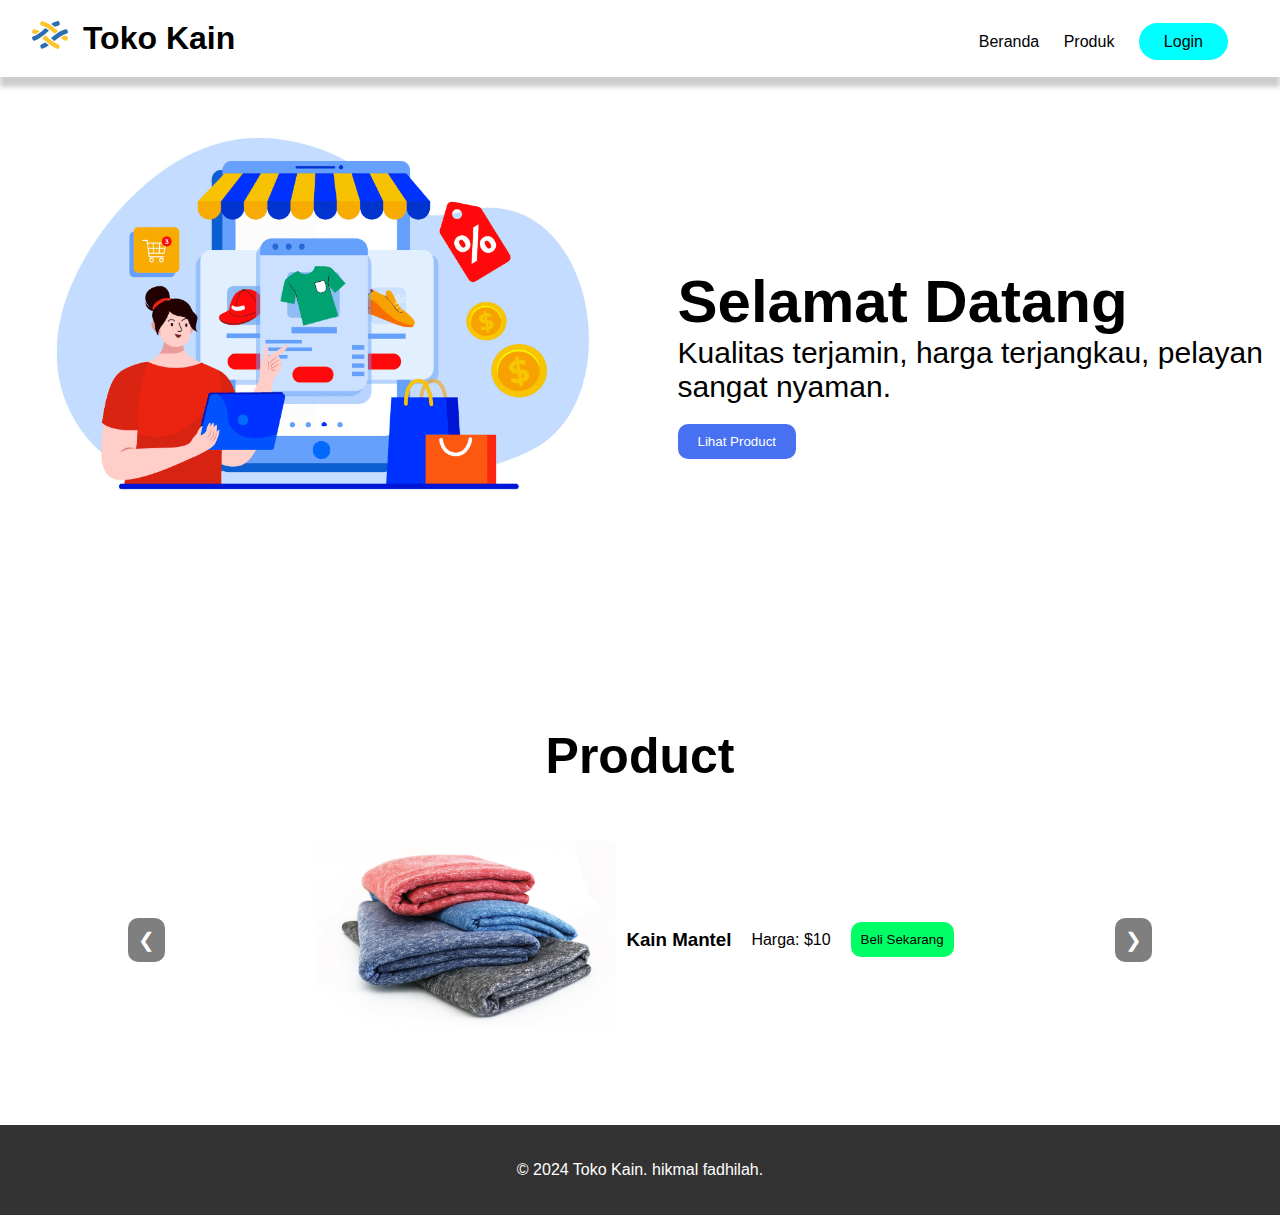
<file: index.html>
<!DOCTYPE html>
<html lang="en">
<head>
    <meta charset="UTF-8">
    <meta name="viewport" content="width=device-width, initial-scale=1.0">
    <title>Toko Kain - Hikmal</title>
    <link rel="stylesheet" href="style.css">
</head>
<body>
    <header>
        <div class="container">
            <div class="logo">
                <img src="assets/logo.svg" alt="" width="3%">
                <h1>Toko Kain</h1>
            </div>
            <input type="checkbox" id="btn">
            <label for="btn" id="menu-btn">
                <div id="garis"></div>
            </label>
            <nav class="navi" id="hape">
                <ul>
                    <li><a href="#">Beranda</a></li>
                    <li><a href="#" >Produk</a></li>
                    <li><a class="login" href="/login.html">Login</a></li>
                </ul>
            </nav>
        </div>
    </header>
    <section class="content" id="banner">
        <img src="assets/beranda.png" alt="">
        <div>
            <h1>Selamat Datang</h1>
            <p>Kualitas terjamin, harga terjangkau, pelayan sangat nyaman.</p>
            <button class="lihat">Lihat Product</button>
        </div>
    </section>
    <h1 class="tengah">Product</h1>
    <div class="carousel" id="produk">
        <div class="carousel-inner">
            <div class="carousel-item">
                <img src="assets/kain1.jpg" alt="Produk 1">
                <h3>Kain Mantel</h3>
                <p>Harga: $10</p>
                <button onclick="showPopup()">Beli Sekarang</button>
            </div>
            <div class="carousel-item">
                <img src="assets/kain2.webp" alt="Produk 2">
                <h3>Kain Serbet</h3>
                <p>Harga: $15</p>
                <button onclick="showPopup()">Beli Sekarang</button>
            </div>
            <div class="carousel-item">
                <img src="assets/kain3.jpg" alt="Produk 3">
                <h3>Kain Kerudung</h3>
                <p>Harga: $20</p>
                <button onclick="showPopup()">Beli Sekarang</button>
            </div>
            <!-- Tambahkan item lainnya sesuai kebutuhan -->
        </div>
        <button class="prev" onclick="prevSlide()">&#10094;</button>
        <button class="next" onclick="nextSlide()">&#10095;</button>
    </div>
    <footer>
        <p>&copy; 2024 Toko Kain. hikmal fadhilah.</p>
    </footer>
    <script src="script.js"></script>
</body>
</html>
</file>
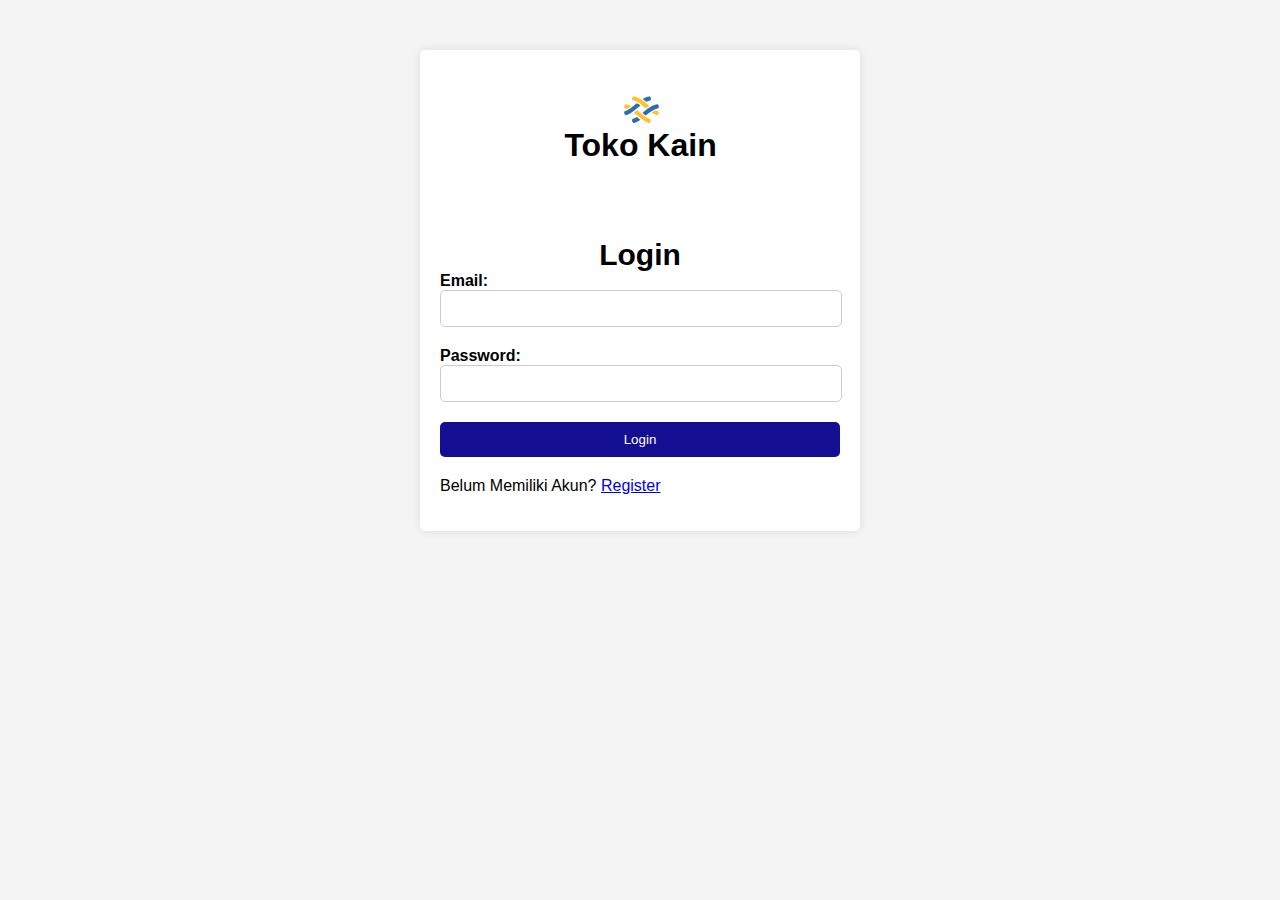
<file: login.html>
<!DOCTYPE html>
<html lang="en">
<head>
    <meta charset="UTF-8">
    <meta name="viewport" content="width=device-width, initial-scale=1.0">
    <title>Login - Toko Kain</title>
    <link rel="stylesheet" href="login.css">
</head>
<body>
    <div class="container">
        <div class="logo">
            <img src="assets/logo.svg" alt="" width="3%">
            <h1>Toko Kain</h1>
        </div>
        <h2>Login</h2>
        <form action="login.php" method="POST">
            <div class="form-group">
                <label for="email">Email:</label>
                <input type="email" id="email" name="email" required>
            </div>
            <div class="form-group">
                <label for="password">Password:</label>
                <input type="password" id="password" name="password" required>
            </div>
            <div class="form-group">
                <input type="submit" value="Login">
            </div>
        </form>
        <p>Belum Memiliki Akun? <a href="register.html">Register</a></p>
    </div>
</body>
</html>
</file>
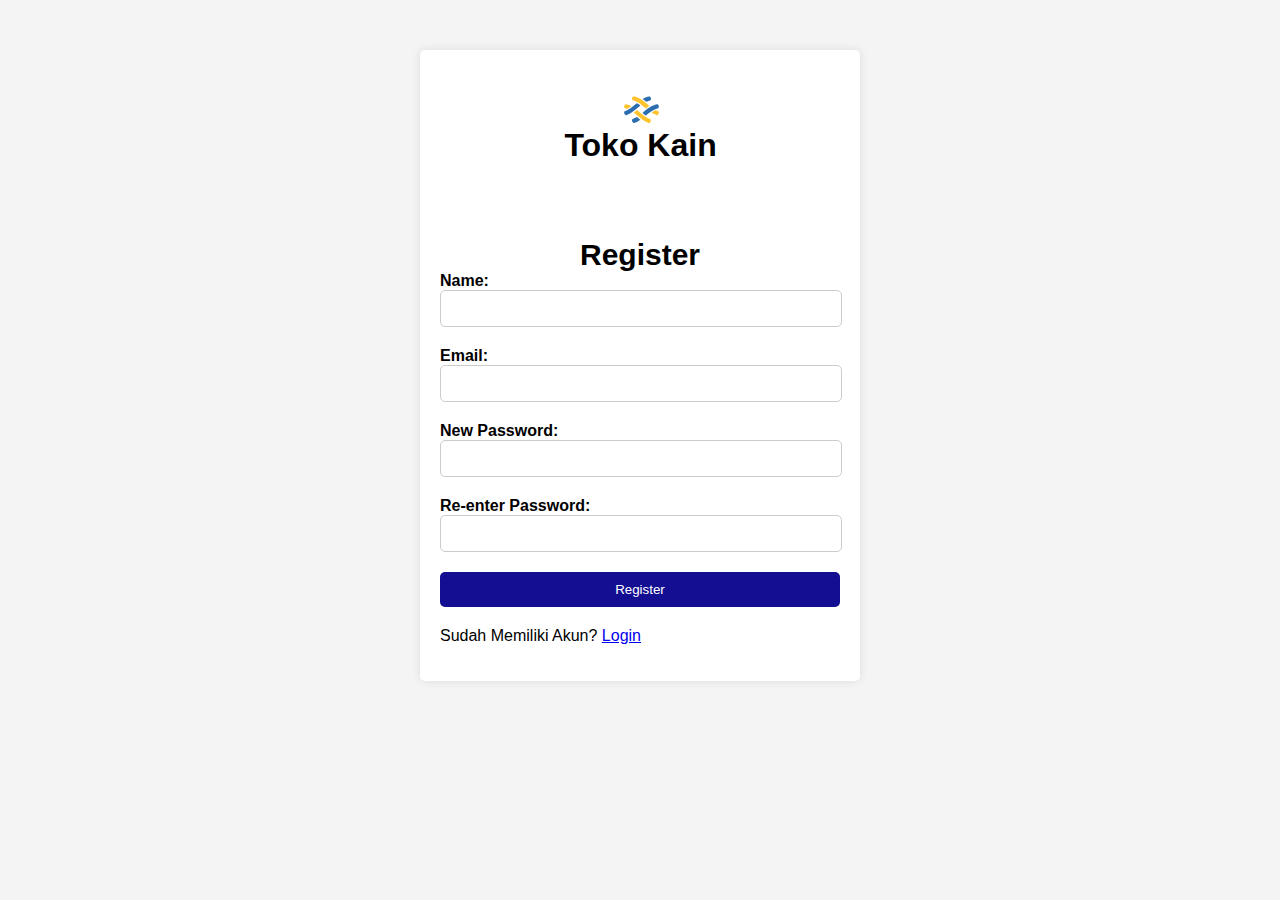
<file: register.html>
<!DOCTYPE html>
<html lang="en">
<head>
    <meta charset="UTF-8">
    <meta name="viewport" content="width=device-width, initial-scale=1.0">
    <title>Register - Toko Kain</title>
    <link rel="stylesheet" href="login.css">
</head>
<body>
    <div class="container">
        <div class="logo">
            <img src="assets/logo.svg" alt="" width="3%">
            <h1>Toko Kain</h1>
        </div>
        <h2>Register</h2>
        <form action="register.php" method="POST">
            <div class="form-group">
                <label for="name">Name:</label>
                <input type="text" id="name" name="name" required>
            </div>
            <div class="form-group">
                <label for="email">Email:</label>
                <input type="email" id="email" name="email" required>
            </div>
            <div class="form-group">
                <label for="password">New Password:</label>
                <input type="password" id="1password" name="1password" required>
            </div>
            <div class="form-group">
                <label for="password">Re-enter Password:</label>
                <input type="password" id="2password" name="2password" required>
            </div>
            <div class="form-group">
                <input type="submit" value="Register">
            </div>
            <p>Sudah Memiliki Akun? <a href="login.html">Login</a></p>
        </form>
    </div>
</body>
</html>
</file>
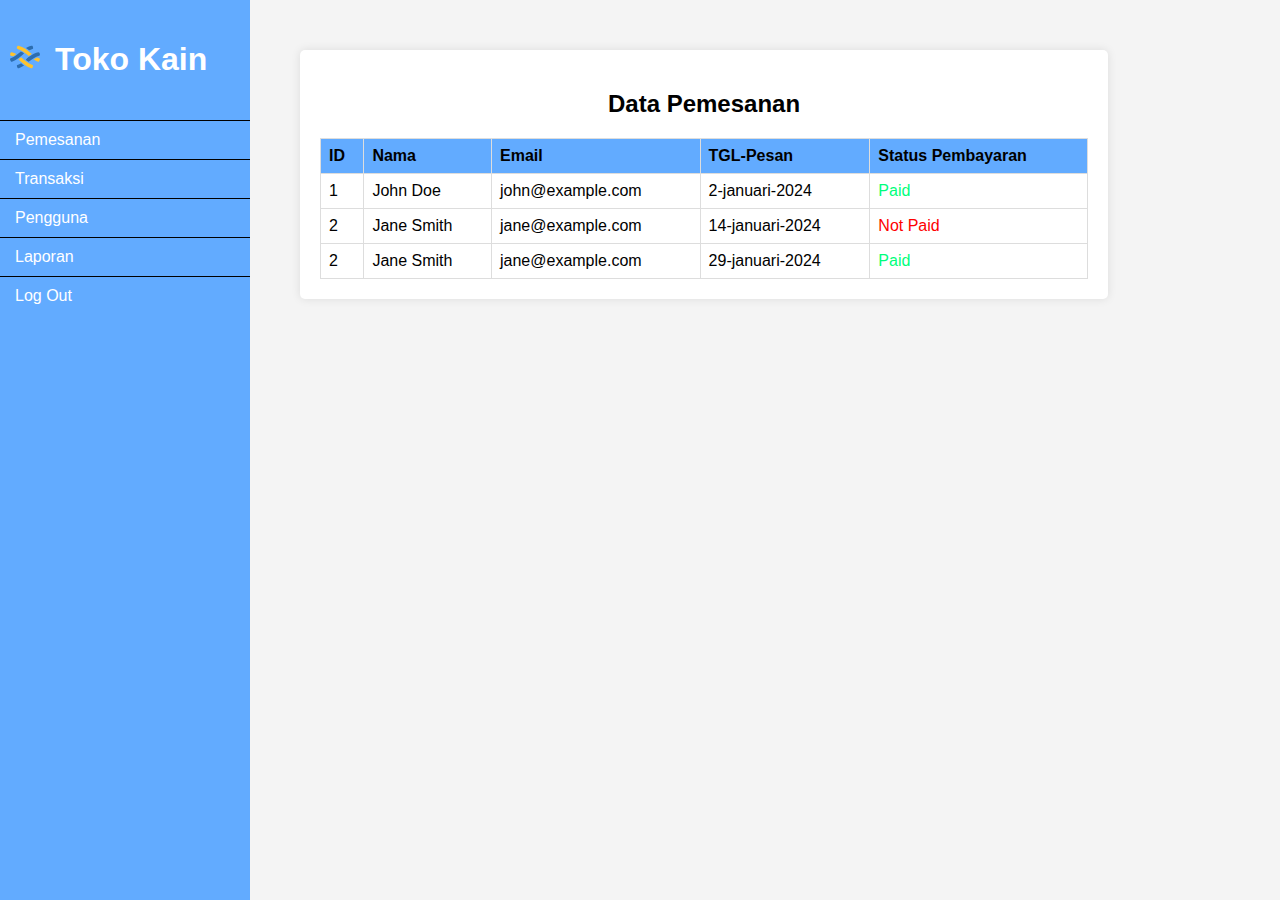
<file: admin/pemesanan.html>
<!DOCTYPE html>
<html lang="en">
<head>
    <meta charset="UTF-8">
    <meta name="viewport" content="width=device-width, initial-scale=1.0">
    <title>Admin Web</title>
    <link rel="stylesheet" href="style.css">
</head>
<body>
  <div class="sidebar">
      <div class="jdl">
          <img class="logo1" src="../assets/logo.svg" alt="">
          <h1 class="judul">Toko Kain</h1>
      </div>
      <ul>
        <li>
            <a href="pemesanan.html">Pemesanan</a>
        </li>
        <li>
            <a href="transaksi.html">Transaksi</a>
        </li>
        <li>
            <a href="pengguna.html">Pengguna</a></li>
        <li>
            <a href="laporan.html">Laporan</a>
        </li>
        <li>
            <a href="../login.html">Log Out</a>
        </li>
      </ul>
    </div>
    <div class="container">
        <h2>Data Pemesanan</h2>
        <table>
            <thead>
                <tr>
                    <th>ID</th>
                    <th>Nama</th>
                    <th>Email</th>
                    <th>TGL-Pesan</th>
                    <th>Status Pembayaran</th>
                </tr>
            </thead>
            <tbody>
                <tr>
                    <td>1</td>
                    <td>John Doe</td>
                    <td>john@example.com</td>
                    <td>2-januari-2024</td>
                    <td class="p">Paid</td>
                </tr>
                <tr>
                    <td>2</td>
                    <td>Jane Smith</td>
                    <td>jane@example.com</td>
                    <td>14-januari-2024</td>
                    <td class="n">Not Paid</td>
                </tr>
                <tr>
                    <td>2</td>
                    <td>Jane Smith</td>
                    <td>jane@example.com</td>
                    <td>29-januari-2024</td>
                    <td class="p">Paid</td>
                </tr>
                <!-- Tambahkan baris data lainnya sesuai kebutuhan -->
            </tbody>
        </table>
    </div>
</body>
</html>
</file>
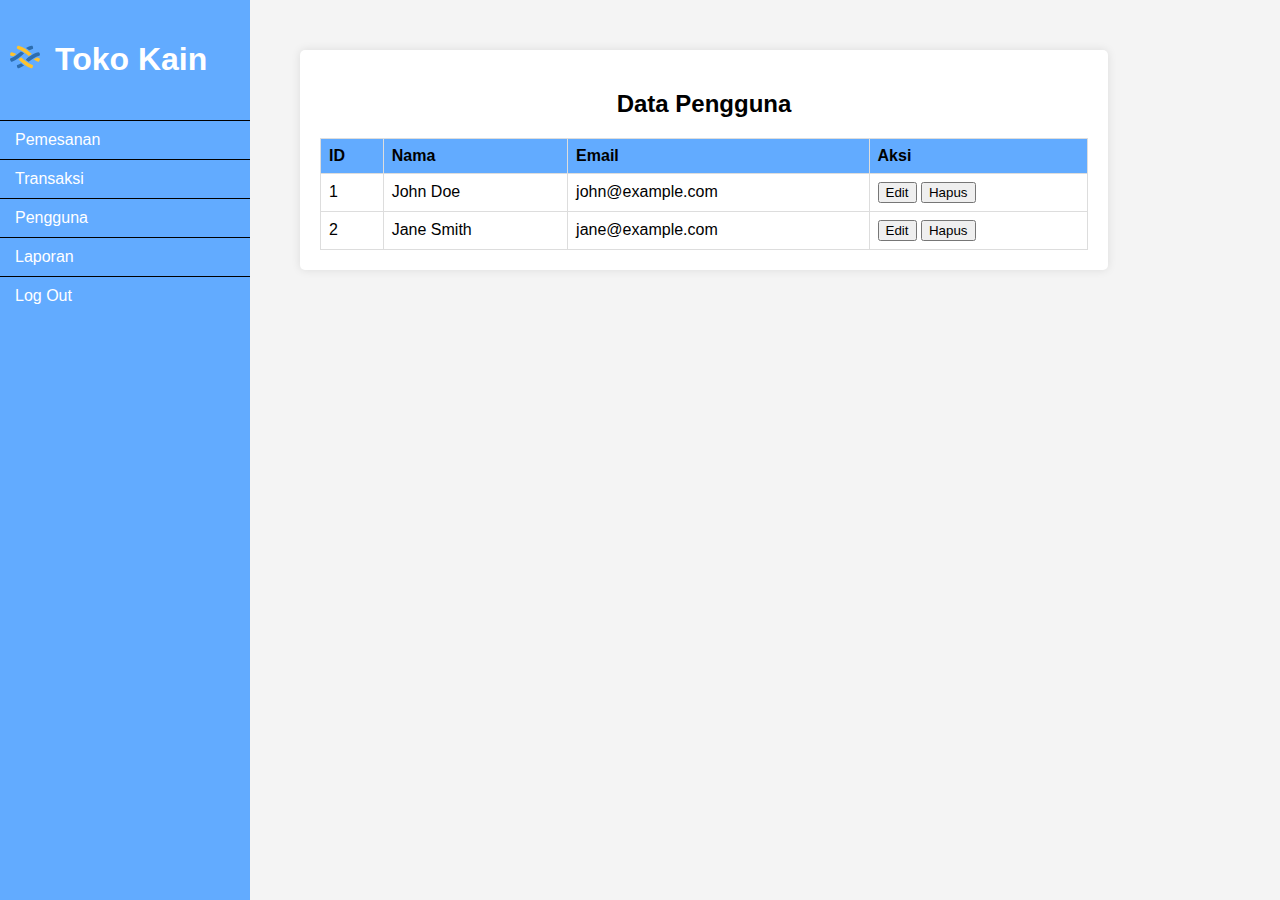
<file: admin/pengguna.html>
<!DOCTYPE html>
<html lang="en">
<head>
    <meta charset="UTF-8">
    <meta name="viewport" content="width=device-width, initial-scale=1.0">
    <title>Admin Web</title>
    <link rel="stylesheet" href="style.css">
</head>
<body>
  <div class="sidebar">
      <div class="jdl">
          <img class="logo1" src="../assets/logo.svg" alt="">
          <h1 class="judul">Toko Kain</h1>
      </div>
      <ul>
        <li>
            <a href="pemesanan.html">Pemesanan</a>
        </li>
        <li>
            <a href="transaksi.html">Transaksi</a>
        </li>
        <li>
            <a href="pengguna.html">Pengguna</a></li>
        <li>
            <a href="laporan.html">Laporan</a>
        </li>
        <li>
            <a href="../login.html">Log Out</a>
        </li>
      </ul>
    </div>
    <div class="container">
        <h2>Data Pengguna</h2>
        <table>
            <thead>
                <tr>
                    <th>ID</th>
                    <th>Nama</th>
                    <th>Email</th>
                    <th>Aksi</th>
                </tr>
            </thead>
            <tbody>
                <tr>
                    <td>1</td>
                    <td>John Doe</td>
                    <td>john@example.com</td>
                    <td>
                        <button>Edit</button>
                        <button>Hapus</button>
                    </td>
                </tr>
                <tr>
                    <td>2</td>
                    <td>Jane Smith</td>
                    <td>jane@example.com</td>
                    <td>
                        <button>Edit</button>
                        <button>Hapus</button>
                    </td>
                </tr>
                <!-- Tambahkan baris data lainnya sesuai kebutuhan -->
            </tbody>
        </table>
    </div>
</body>
</html>
</file>
<file: style.css>
body {
    font-family: Arial, sans-serif;
    margin: 0;
    padding: 0;
    background-color: #fff;
    width: 100%;
    height: 100%;
}
header {
    color: #fff;
    padding: 0px;
    text-align: left;
    position: fixed;
    width: 100%;
    z-index: 1000;
    box-shadow: 0px 10px 5px 0px rgba(0, 0, 0, 0.2);
}
.container{
    background-color: #fff;
    width: 95%;
    margin: 0px auto;
    overflow: hidden;
}
.logo{
    margin-top: 20px;
    display: inline-block;
}
.logo h1{
    margin-left: 10px;
    display: inline;
    color: #000;
}
.logo img{
    display: inline; 
}
.login{
    padding: 10px 25px;
    background-color: aqua;
    border-radius: 50px;
}
nav {
    float: right;
    color: #000;
    text-align: center;
    padding: 10px;
    display: inline;
    margin-top: -50px;
}
nav ul li{
    display: inline;
}
nav ul li a {
    color: #000;
    text-decoration: none;
    margin: 0 10px;
}
.content{
    padding-top: 100px;
    display: flex;
    flex-wrap: wrap;
    justify-content: space-around;
    align-items: center;
}
.content div{
    padding-top: 100px;
    margin-left: 30px;
}
.content h1{
    font-size: 60px;
    padding-top : 0px;
    margin: 0px;
    display: inline;
}
.content p{
    width: 600px;
    font-size: 30px;
    margin: 0px;
}
.content img{
    background-color: #333;
    width: 50%;
}
.tengah{
    display: block;
    font-size: 50px;
    text-align: center;
    margin: 200px 0px 0px;
}
.lihat{
    background-color: #4771f1;
    color: #fff;
    border: none;
    padding: 10px 20px;
    margin-top: 20px;
}
/* corousel */
.carousel-item img {
    max-width: 300px;
    height: auto;
    margin-bottom: 10px;
}
.carousel {
    position: relative;
    overflow: hidden;
    width: 80%;
    margin: auto;
}
.carousel-inner {
    display: flex;
    transition: transform 0.5s ease;
}
.carousel-item {
    border-radius: 20px;
    min-width: 100%;
    display: flex;
    justify-content: center;
    align-items: center;
    flex-shrink: 0;
}
.carousel-item h3,
.carousel-item p,
.carousel-item button {
    text-align: center;
    margin: 10px;
}
.carousel-item button{
    background-color: #00fe66;
    border: none;
    padding: 10px;
}
button{
    border-radius: 10px;
    cursor: pointer;
}
.carousel-item button:hover{
    background-color: #6affa6;
}
.prev,
.next {
    position: absolute;
    top: 50%;
    transform: translateY(-50%);
    background-color: rgba(0, 0, 0, 0.5);
    color: white;
    border: none;
    cursor: pointer;
    padding: 10px;
    font-size: 20px;
    z-index: 1;
}
.prev {
    left: 0;
}
.next {
    right: 0;
}

footer {
    margin-top: 30px;
    background: #333;
    color: #fff;
    text-align: center;
    padding: 20px 0;
}
/* button mennu */
#menu-btn{
    position: relative;
    display: block;
    height: 20px;
    cursor: pointer;
}
#menu-btn,#btn{
    display: none;
}
#garis,#menu-btn:after,#menu-btn:before{
    position: absolute;
    left: 0;
    width: 100%;
    height: 4px;
    background-color:#000;
}
#menu-btn:after,#menu-btn:before{
    content: "";
}
#menu-btn:before{
    border-radius: 10px;
    top: 0px;
}
#menu-btn:after{
    border-radius: 10px;
    top: 8px;
}
#garis{
    border-radius: 10px;
    top: 16px;
}
.hape{
    display: none;
}
@media(max-width:1020px){
    .container{
        padding-bottom: 20px;
    }
    .logo img{
        width: 10%;
        display: inline; 
    }
    .content{
        padding-top: 100px;
        display: block;
        text-align: center;
    }
    .content div{
        padding-top: 10px;
        margin-left: 0;
    }
    .content h1{
        font-size: 60px;
        padding-top : 0px;
        margin: 0px;
        display: inline;
    }
    .content p{
        width: 80%;
        font-size: 30px;
        margin: 0px auto;
    }
    .content img{
        width: 80%;
        background-color: #333;
    }
    .navi {
        margin: 0px;
        display: none;
        background-color: #000;
    }
    #menu-btn{
        float: right;
        display: block;
        width: 30px;
        margin-top: -25px;
        right: 15px;
    }
    #btn:checked ~ .navi {
        display: block;
        width: 100%;
    }
    #hape a{
        width: 80%;
        height: 100%;
        margin: auto;
        margin-top: 20px;
        display: block;
    }
}
</file>
<file: login.css>
body {
    font-family: Arial, sans-serif;
    margin: 0;
    padding: 0;
    background-color: #f4f4f4;
}
.container {
    width: 400px;
    margin: 50px auto;
    background: #fff;
    padding: 20px;
    border-radius: 5px;
    box-shadow: 0 0 10px rgba(0, 0, 0, 0.1);
}
h2 {
    text-align: center;
    font-size: 30px;
    margin: 0px;
}
.form-group {
    margin-bottom: 20px;
}
.form-group label {
    display: block;
    font-weight: bold;
}
.form-group input {
    width: 95%;
    padding: 10px;
    border: 1px solid #ccc;
    border-radius: 5px;
}
.form-group input[type="submit"] {
    width: 100%;
    background-color: #140e92;
    color: white;
    border: none;
    cursor: pointer;
}
.form-group input[type="submit"]:hover{
    background-color: #8a83ff;
    color: white;
}
.logo{
    display: block;
    margin-top: 20px;
    margin-left: 47%;
    transform: translate(-50%, -50%);
}
.logo h1{
    margin-left: 10px;
    display: block;
    color: #000;
    width: 1000px;
    margin: 0px;
    margin-left: 20%;
}
.logo img{
    margin-top: 80px;
    display: inline; 
    width: 35px;
    margin-left: 48%;
}
a{
    text-decoration: underline;
}
@media(max-width:1020px){
    .container{
        width: 300px;
    }
    .logo h1{
        margin: 0px;
        margin-left: 8%;
    }
    .logo img{
        margin-left: 45%;
    }
}
</file>
<file: admin/style.css>
body {
    font-family: Arial, sans-serif;
    margin: 0;
    padding: 0;
    background-color: #f4f4f4;
}
.container {
    width: 60%;
    margin: 50px auto;
    background: #fff;
    padding: 20px;
    border-radius: 5px;
    box-shadow: 0 0 10px rgba(0, 0, 0, 0.1);
    margin-left: 300px;
}
h2 {
    text-align: center;
}
table {
    width: 100%;
    border-collapse: collapse;
}
table th, table td {
    border: 1px solid #ddd;
    padding: 8px;
    text-align: left;
}
table th {
    background-color: #62abff;
}
.p{
    color: #00fe7b;
}
.n{
    color: #fe0000;
}

.jdl{
    display: flex;
    padding: 20px 0px 20px 10px;

}
.logo1 { 
    margin-top: 22px;
    width: 30px;
    height: 30px;
}
.judul{
    color: #fff;
    padding-left: 15px;
}
.sidebar {
    width: 250px;
    height: 100%;
    position: fixed;
    top: 0;
    left: 0;
    background-color: #62abff;
}

.sidebar ul {
    list-style-type: none;
    padding: 0;
    margin: 0;
}

.sidebar ul li {
    padding: 10px;
    border-top: 1px solid #000;
}
.sidebar ul li a{
    text-decoration: none;
    padding-left: 5px;
    color: #fff;
}
.sidebar ul li:last-child {
    border-bottom: none;
}

.logo {
    width: 20px;
    height: 20px;
    margin-right: 10px;
}

.logo{
    margin: 0;
    color: #fff;
}
.logo + a {
    color: #fff;
    text-decoration: none;
}
.sidebar ul :hover {
    background-color: #5695de;
}
</file>
